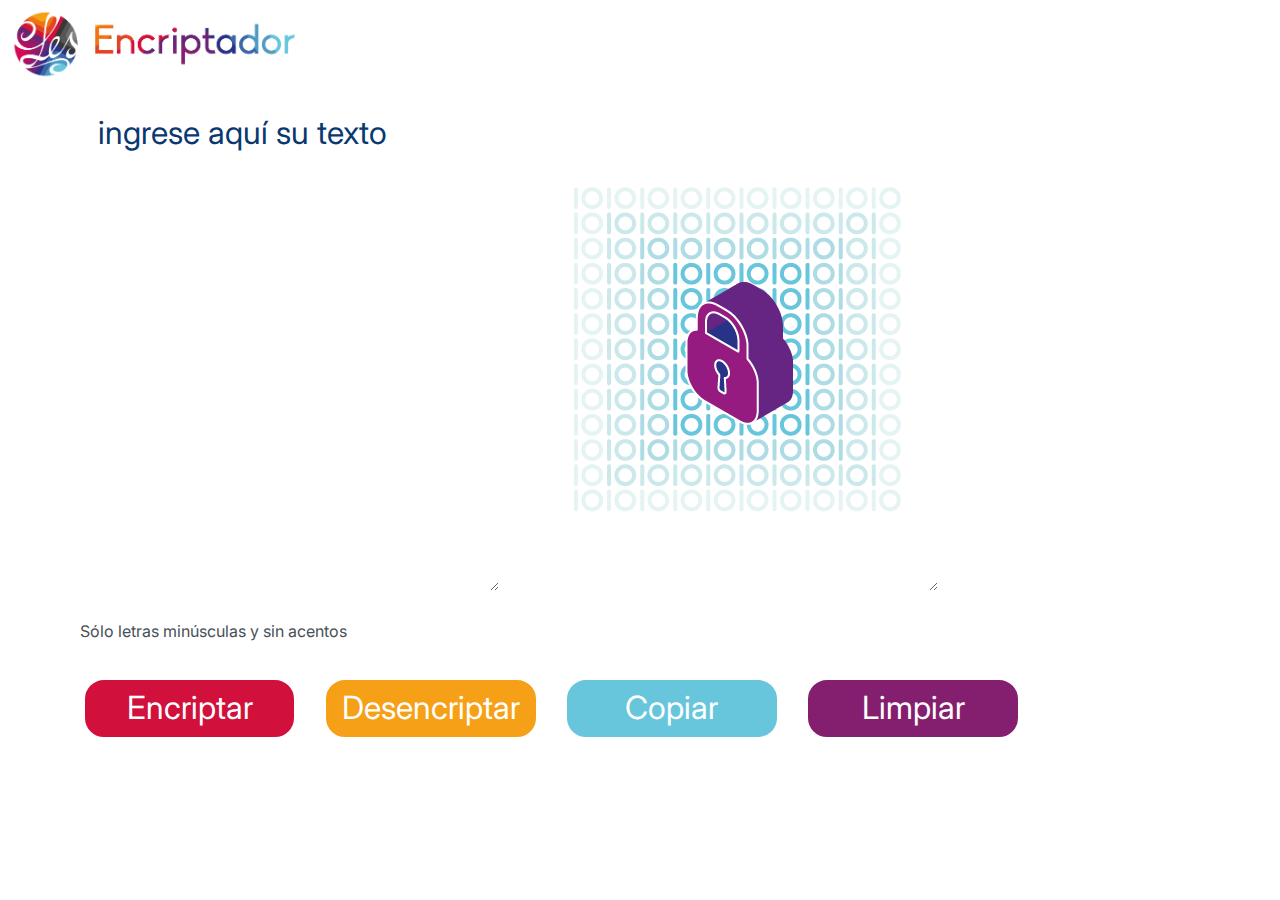
<file: index.html>
<!DOCTYPE html>
<html lang="es">
    <head>
        <meta charset="UTF-8">
        <meta name="viewport" content="width=device-width, initial-scale=1.0">
        <title>Encriptador Les</title>
        <link rel="stylesheet" href="./styles/reset.css">
        <link rel="stylesheet" href="./styles/style.css">
        <link rel="stylesheet" href="./styles/header.css">
        <link rel="stylesheet" href="./styles/areas-texto.css">
        <link rel="stylesheet" href="./styles/area-texto.css">
        <link rel="stylesheet" href="./styles/advertencia.css">
        <link rel="stylesheet" href="./styles/botones.css">
        <link rel="stylesheet" href="./styles/boton-individual.css">

        <link rel="preconnect" href="https://fonts.googleapis.com"><link rel="preconnect" href="https://fonts.gstatic.com" crossorigin><link href="https://fonts.googleapis.com/css2?family=Inter:wght@100;200;300;400;500;600;700;800;900&display=swap" rel="stylesheet">
    </head>
    <body>
        <header>
            <img class="logo" src="./imagenes/logoencriptador.png" alt="imagen cabecera del encriptador">
        </header>
        <main>             
            <section class="areas-texto">
                <div class="area-texto">
                    <textarea class="mensaje-entrada" id="text-area" cols="30" rows="10" placeholder="Ingrese aquí su texto"></textarea>
                </div>
                <div class="area-texto">
                    <textarea class="mensaje-salida" id="mensaje" cols="30" rows="10"></textarea>                    
                </div>                                
            </section>


            <section class="advertencia">
                <h6 class="informacion">Sólo letras minúsculas y sin acentos</h6>
            </section>

                       
            <section class="botones">
                <div class="boton-individual">
                  <button class="boton-encriptar" onclick="botonEncriptar()">Encriptar</button>
                </div>
                <div class="boton-individual">
                    <button class="boton-desencriptar"onclick="botonDesencriptar()">Desencriptar</button>
                </div>
                <div class="boton-individual">
                    <button class="copiar" id="copiar" onclick="botonCopiar()">Copiar</button>
                </div>
                <div class="boton-individual">
                    <button class="limpiar" id="limpiar"onclick="botonLimpiar()">Limpiar</button>
                </div>
                    
                    
                    
                    
            </section>

            <section>
                
                <div>
                    
                    
                </div>
            </section>
            
        </main>        
        <footer>
        </footer>        
    <script src="./scripts/script.js"></script>
    </body>
</file>
<file: styles/style.css>
*{
    background: white;
    font-family: 'Inter';
    font-style: normal;
    font-weight: 400;
    font-size: 32px;
    line-height: 150%;
    width: 91%;
}


main{
    display: flex;
    flex-direction: row;
    flex-wrap: wrap;
    margin-bottom: 50px;
    margin-left: 80px;

}
</file>
<file: styles/header.css>
.logo{
    padding-top: 10px;
    margin-left: 10px;
    width: 30%;
}
</file>
<file: styles/areas-texto.css>
.areas-texto{
    display: flex;
    flex-direction: row;
    justify-content: center;
    padding: 1rem;
    margin-top: 10px;
    align-items: baseline;
    
}
</file>
<file: styles/area-texto.css>
.area-texto{
    display: flex;
    background: white;
}
.mensaje-entrada{   
    color: #0A3871;
    text-transform: lowercase;
    border: none;
        
}

::placeholder {color: #0A3871}
    .text-area:focus {
        outline: none;
    }
    
.mensaje-salida{
    background-image: url(/imagenes/recurso3.png);
    background-repeat: no-repeat;
    background-position: center;
    color: #0A3871;
    border: none; 
           
    }
.mensaje-salida:focus {
    outline: none;
    }
</file>
<file: styles/advertencia.css>
.advertencia{  
    display: flex;
    width: 100%;
    }

    .informacion{
    background: white;
    color: #495057;
    font-size: 16px;     

    }
</file>
<file: styles/botones.css>
.botones{
    display: flex;
    flex-direction: row;
    justify-content: space-between;
    margin-top: 20px;
    width: min-content;
    flex: 1;
}
</file>
<file: styles/boton-individual.css>
.boton-individual{
    cursor: pointer;
    width: 25%;
    
}


.boton-encriptar{
    background-color: #D1103C;
    border: 5px solid #ffffff;
    border-radius: 24px;
    color: white; 
    height: 67px;
    margin-right: 10px;
    
    }

.boton-desencriptar{
    background-color: #F6A017;
    border: 5px solid #ffffff;
    border-radius: 24px;
    color: white;
    height: 67px;
    margin-right: 20px;
    
    }

.copiar{
    background-color: #67C6DC;
    border: 5px solid #ffffff;
    border-radius: 24px;
    color: white;
    cursor: pointer;
    height: 67px;
    margin-right: 10px;
    
    }

.limpiar{
    background-color: #841F6F;
    border: 5px solid #ffffff;
    border-radius: 24px;
    color: white;
    cursor: pointer;
    height: 67px;
    margin-right: 10px;
    
    }
</file>
